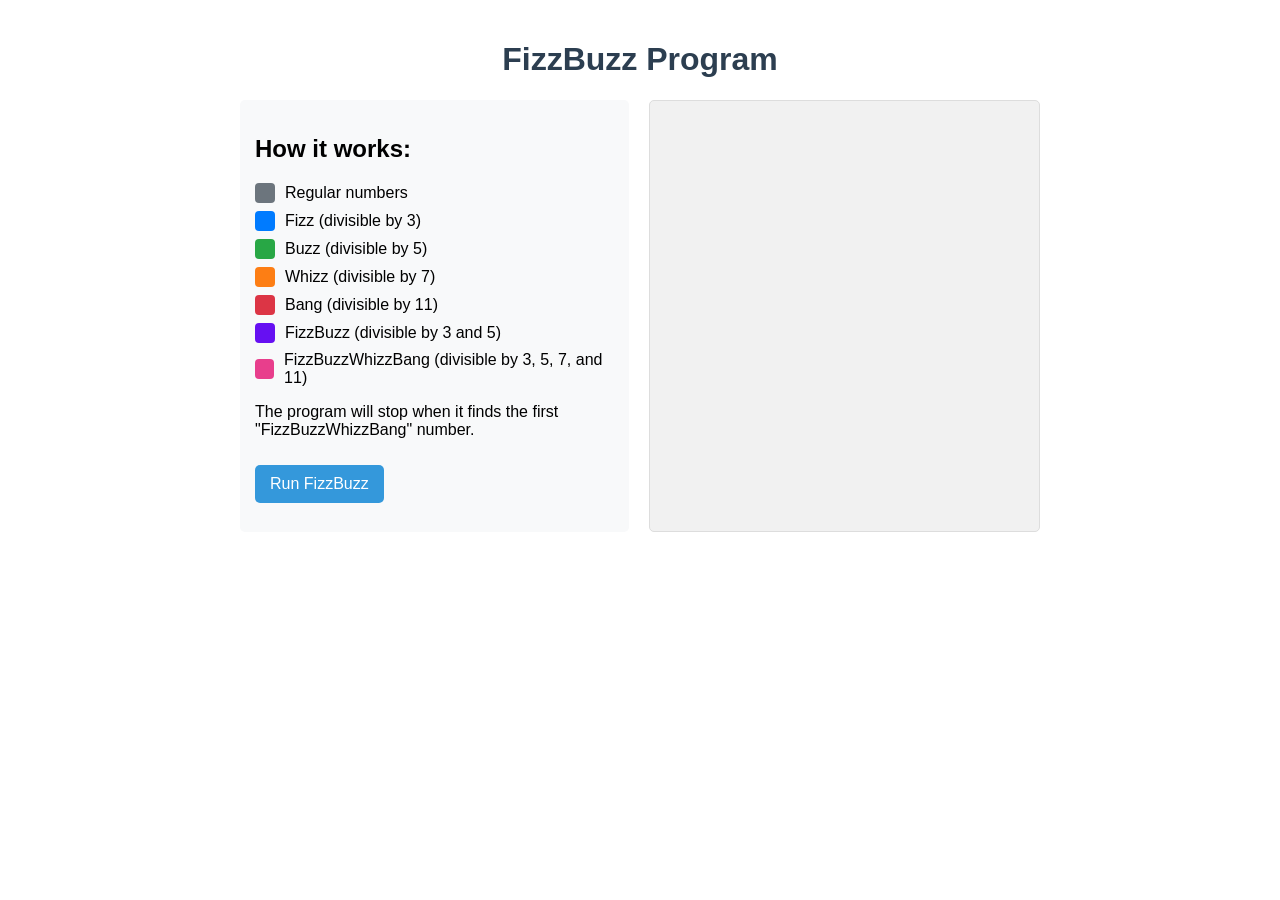
<file: FizzBuzz/index.html>
<!DOCTYPE html>
<html lang="en">
<head>
    <meta charset="UTF-8">
    <meta name="viewport" content="width=device-width, initial-scale=1.0">
    <title>FizzBuzz Program</title>
    <style>
        body {
            font-family: Arial, sans-serif;
            max-width: 800px;
            margin: 0 auto;
            padding: 20px;
        }
        h1 {
            color: #2c3e50;
            text-align: center;
        }
        
        .container {
            display: flex;
            gap: 20px;
            margin-bottom: 20px;
        }
        
        .explanation {
            flex: 1;
            background-color: #f8f9fa;
            padding: 15px;
            border-radius: 5px;
        }
        
        #runButton {
            background-color: #3498db;
            color: white;
            border: none;
            padding: 10px 15px;
            border-radius: 5px;
            cursor: pointer;
            font-size: 16px;
            margin-top: 10px;
        }
        #runButton:hover {
            background-color: #2980b9;
        }
        
        #output {
            flex: 1;
            background-color: #f1f1f1;
            padding: 15px;
            border-radius: 5px;
            height: 400px;
            overflow-y: auto;
            border: 1px solid #ddd;
            display: flex;
            flex-wrap: wrap;
            gap: 5px;
            align-content: flex-start;
        }
        
        .number-btn {
            padding: 5px 10px;
            border-radius: 4px;
            border: none;
            color: white;
            font-weight: bold;
            cursor: pointer;
            margin: 2px;
        }
        
        .regular { background-color: #6c757d; }
        .fizz { background-color: #007bff; }
        .buzz { background-color: #28a745; }
        .whizz { background-color: #fd7e14; }
        .bang { background-color: #dc3545; }
        .fizzbuzz { background-color: #6610f2; }
        .fizzbuzzwhizzbang { 
            background-color: #e83e8c; 
            font-size: 16px;
        }
        
        .legend { margin: 15px 0; }
        .legend-item {
            display: flex;
            align-items: center;
            margin-bottom: 8px;
        }
        .legend-color {
            display: inline-block;
            width: 20px;
            height: 20px;
            border-radius: 4px;
            margin-right: 10px;
        }
    </style>
</head>
<body>
    <h1>FizzBuzz Program</h1>
    
    <div class="container">
        <div class="explanation">
            <h2>How it works:</h2>
            <div class="legend">
                <div class="legend-item">
                    <span class="legend-color regular"></span>
                    <span>Regular numbers</span>
                </div>
                <div class="legend-item">
                    <span class="legend-color fizz"></span>
                    <span>Fizz (divisible by 3)</span>
                </div>
                <div class="legend-item">
                    <span class="legend-color buzz"></span>
                    <span>Buzz (divisible by 5)</span>
                </div>
                <div class="legend-item">
                    <span class="legend-color whizz"></span>
                    <span>Whizz (divisible by 7)</span>
                </div>
                <div class="legend-item">
                    <span class="legend-color bang"></span>
                    <span>Bang (divisible by 11)</span>
                </div>
                <div class="legend-item">
                    <span class="legend-color fizzbuzz"></span>
                    <span>FizzBuzz (divisible by 3 and 5)</span>
                </div>
                <div class="legend-item">
                    <span class="legend-color fizzbuzzwhizzbang"></span>
                    <span>FizzBuzzWhizzBang (divisible by 3, 5, 7, and 11)</span>
                </div>
            </div>
            <p>The program will stop when it finds the first "FizzBuzzWhizzBang" number.</p>
            <button id="runButton">Run FizzBuzz</button>
        </div>
        <div id="output"></div>
    </div>

    <script src="./Fizzbuzz.js">
        </script>
</body>
</html>
</file>
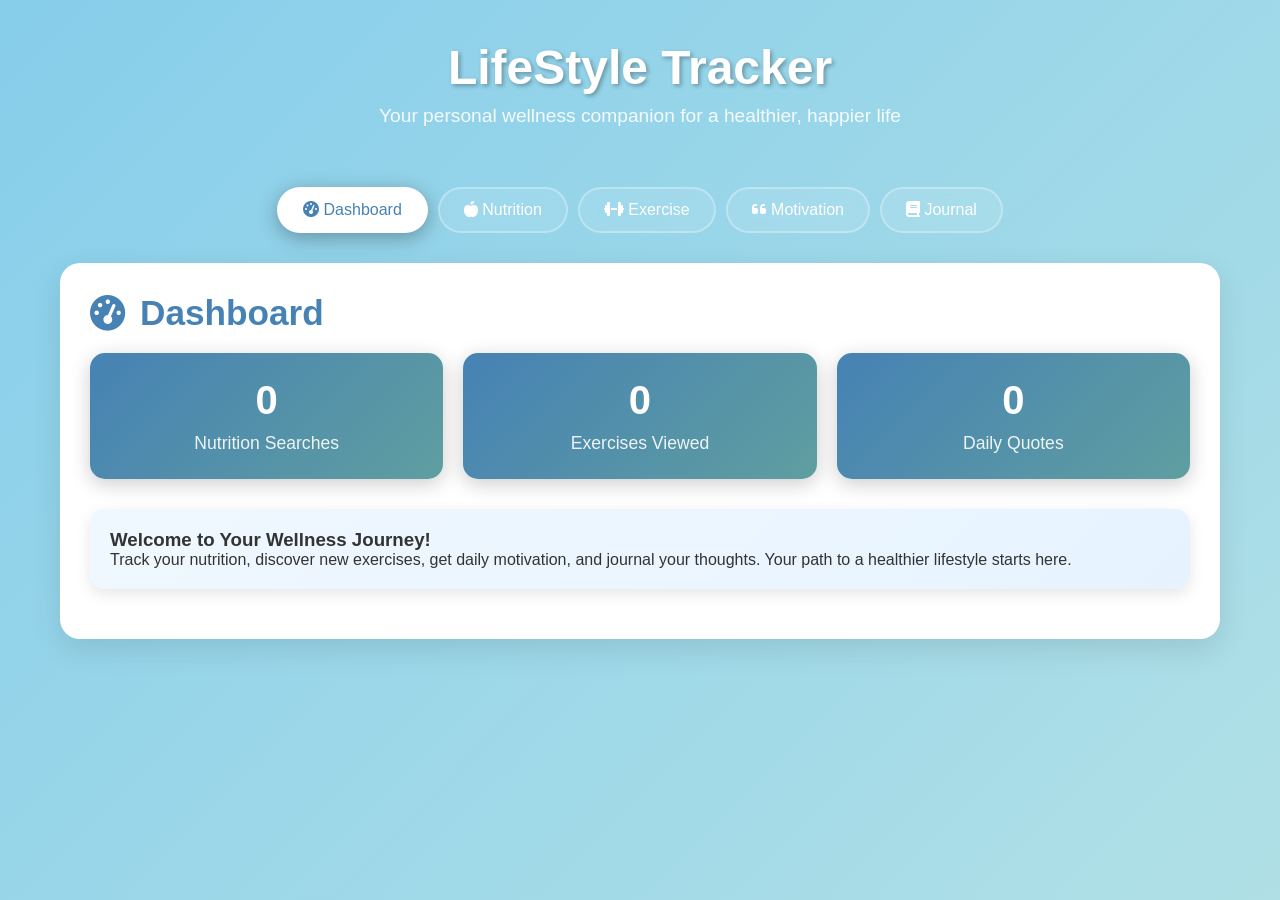
<file: health-graph-app/frontend/index.html>
<!DOCTYPE html>
<html lang="en">
<head>
  <meta charset="UTF-8">
  <meta name="viewport" content="width=device-width, initial-scale=1.0">
  <title>LifeStyle Tracker</title>
  <link rel="stylesheet" href="https://cdnjs.cloudflare.com/ajax/libs/font-awesome/6.4.0/css/all.min.css">
  <link rel="stylesheet" href="style.css">
  <script src="app.js"></script>
  
</head>
<body>
  <div class="container">
    <div class="header">
      <h1>LifeStyle Tracker</h1>
      <p>Your personal wellness companion for a healthier, happier life</p>
    </div>

    <div class="nav-tabs">
      <div class="nav-tab active" onclick="showSection('dashboard')">
        <i class="fas fa-tachometer-alt"></i> Dashboard
      </div>
      <div class="nav-tab" onclick="showSection('nutrition')">
        <i class="fas fa-apple-alt"></i> Nutrition
      </div>
      <div class="nav-tab" onclick="showSection('exercise')">
        <i class="fas fa-dumbbell"></i> Exercise
      </div>
      <div class="nav-tab" onclick="showSection('motivation')">
        <i class="fas fa-quote-left"></i> Motivation
      </div>
      <div class="nav-tab" onclick="showSection('journal')">
        <i class="fas fa-book"></i> Journal
      </div>

    </div>

    <!-- Dashboard Section -->
    <div id="dashboard" class="section active">
      <h2><i class="fas fa-tachometer-alt"></i> Dashboard</h2>
      <div class="dashboard-grid">
        <div class="stat-card">
          <h3 id="totalSearches">0</h3>
          <p>Nutrition Searches</p>
        </div>
        <div class="stat-card">
          <h3 id="totalExercises">0</h3>
          <p>Exercises Viewed</p>
        </div>
        <div class="stat-card">
          <h3 id="totalQuotes">0</h3>
          <p>Daily Quotes</p>
        </div>
      </div>
      <div class="card">
        <h3>Welcome to Your Wellness Journey!</h3>
        <p>Track your nutrition, discover new exercises, get daily motivation, and journal your thoughts. Your path to a healthier lifestyle starts here.</p>
      </div>
    </div>

    <!-- Nutrition Section -->
    <div id="nutrition" class="section">
      <h2><i class="fas fa-apple-alt"></i> Nutrition Facts</h2>
      <div class="search-container">
        <input type="text" id="foodSearch" class="search-input" placeholder="Enter food name (e.g., apple, chicken breast)">
        <button onclick="searchNutrition()" class="btn">
          <i class="fas fa-search"></i> Search Nutrition
        </button>
      </div>
      <div id="nutritionResults"></div>
    </div>

    <!-- Exercise Section -->
    <div id="exercise" class="section">
      <h2><i class="fas fa-dumbbell"></i> Exercise Suggestions</h2>
      <div class="search-container">
        <select id="exerciseCategory" class="search-input">
          <option value="">Select Muscle Group</option>
          <option value="abdominals">Abdominals</option>
          <option value="biceps">Biceps</option>
          <option value="triceps">Triceps</option>
          <option value="chest">Chest</option>
          <option value="back">Back</option>
          <option value="quadriceps">Quadriceps</option>
          <option value="hamstrings">Hamstrings</option>
          <option value="calves">Calves</option>
          <option value="glutes">Glutes</option>
          <option value="shoulders">Shoulders</option>
        </select>
        <button onclick="searchExercises()" class="btn">
          <i class="fas fa-search"></i> Find Exercises
        </button>
      </div>
      <div id="exerciseResults"></div>
    </div>

    <!-- Motivation Section -->
    <div id="motivation" class="section">
      <h2><i class="fas fa-quote-left"></i> Daily Motivation</h2>
      <div class="card">
        <button onclick="getMotivationalQuote()" class="btn">
          <i class="fas fa-refresh"></i> Get New Quote
        </button>
      </div>
      <div id="quoteResults"></div>
    </div>

    <!-- Journal Section -->
    <div id="journal" class="section">
      <h2><i class="fas fa-book"></i> Personal Journal</h2>
      <div class="card">
        <h3>Today's Entry</h3>
        <textarea id="journalEntry" class="notes-area" placeholder="Write your thoughts, goals, achievements, or reflections here..."></textarea>
        <div style="margin-top: 20px; display: flex; gap: 10px; flex-wrap: wrap;">
          <button onclick="saveJournalEntry()" class="btn">
            <i class="fas fa-save"></i> Save Entry
          </button>
          <button onclick="loadJournalEntry()" class="btn">
            <i class="fas fa-folder-open"></i> Load Entry
          </button>
          <button onclick="clearJournalEntry()" class="btn">
            <i class="fas fa-trash"></i> Clear
          </button>
        </div>
      </div>
      <div id="journalFeedback"></div>
    </div>
  </div>


  <script src="config.js"></script>
  <script src="app.js"></script>

</body>
</html>
</file>
<file: health-graph-app/frontend/style.css>
/* Global Styles */
* {
  margin: 0;
  padding: 0;
  box-sizing: border-box;
}

body {
  font-family: 'Segoe UI', Tahoma, Geneva, Verdana, sans-serif;
  background: linear-gradient(135deg, #87CEEB 0%, #B0E0E6 100%);
  min-height: 100vh;
  color: #333;
}

.container {
  max-width: 1200px;
  margin: 0 auto;
  padding: 20px;
}

/* Header Styles */
.header {
  text-align: center;
  margin-bottom: 40px;
  color: white;
  padding: 20px 0;
}

.header h1 {
  font-size: 3em;
  margin-bottom: 10px;
  text-shadow: 2px 2px 4px rgba(0,0,0,0.3);
}

.header p {
  font-size: 1.2em;
  opacity: 0.9;
}

/* Navigation Styles */
.nav-tabs {
  display: flex;
  justify-content: center;
  margin-bottom: 30px;
  flex-wrap: wrap;
  gap: 10px;
}

.nav-tab {
  background: rgba(255,255,255,0.1);
  border: 2px solid rgba(255,255,255,0.3);
  color: white;
  padding: 12px 24px;
  border-radius: 25px;
  cursor: pointer;
  transition: all 0.3s ease;
  backdrop-filter: blur(10px);
  font-weight: 500;
}

.nav-tab:hover {
  background: rgba(255,255,255,0.2);
  transform: translateY(-2px);
  box-shadow: 0 5px 15px rgba(0,0,0,0.2);
}

.nav-tab.active {
  background: white;
  color: #4682B4;
  box-shadow: 0 5px 20px rgba(0,0,0,0.3);
}

/* Section Styles */
.section {
  display: none;
  background: white;
  border-radius: 20px;
  padding: 30px;
  margin-bottom: 20px;
  box-shadow: 0 10px 30px rgba(0,0,0,0.1);
  backdrop-filter: blur(10px);
}

.section.active {
  display: block;
  animation: fadeIn 0.5s ease-in;
}

@keyframes fadeIn {
  from { 
    opacity: 0; 
    transform: translateY(20px); 
  }
  to { 
    opacity: 1; 
    transform: translateY(0); 
  }
}

.section h2 {
  color: #4682B4;
  margin-bottom: 20px;
  font-size: 2.2em;
  display: flex;
  align-items: center;
  gap: 15px;
}

/* Card Styles */
.card {
  background: linear-gradient(135deg, #F0F8FF 0%, #E6F3FF 100%);
  border-radius: 15px;
  padding: 20px;
  margin-bottom: 20px;
  box-shadow: 0 5px 15px rgba(0,0,0,0.1);
  transition: transform 0.3s ease;
}

.card:hover {
  transform: translateY(-5px);
  box-shadow: 0 10px 25px rgba(0,0,0,0.15);
}

/* Search Container */
.search-container {
  display: flex;
  gap: 10px;
  margin-bottom: 20px;
  flex-wrap: wrap;
}

.search-input {
  flex: 1;
  padding: 12px 20px;
  border: 2px solid #ddd;
  border-radius: 25px;
  font-size: 16px;
  min-width: 200px;
}

.search-input:focus {
  outline: none;
  border-color: #4682B4;
  box-shadow: 0 0 10px rgba(70, 130, 180, 0.3);
}

/* Button Styles */
.btn {
  background: linear-gradient(135deg, #4682B4 0%, #5F9EA0 100%);
  color: white;
  border: none;
  padding: 12px 25px;
  border-radius: 25px;
  cursor: pointer;
  font-size: 16px;
  font-weight: 500;
  transition: all 0.3s ease;
}

.btn:hover {
  transform: translateY(-2px);
  box-shadow: 0 5px 15px rgba(0,0,0,0.2);
}

.btn:active {
  transform: translateY(0);
}

/* Dashboard Styles */
.dashboard-grid {
  display: grid;
  grid-template-columns: repeat(auto-fit, minmax(300px, 1fr));
  gap: 20px;
  margin-bottom: 30px;
}

.stat-card {
  background: linear-gradient(135deg, #4682B4 0%, #5F9EA0 100%);
  color: white;
  padding: 25px;
  border-radius: 15px;
  text-align: center;
  box-shadow: 0 5px 20px rgba(0,0,0,0.2);
}

.stat-card h3 {
  font-size: 2.5em;
  margin-bottom: 10px;
}

.stat-card p {
  font-size: 1.1em;
  opacity: 0.9;
}

/* Quote Styles */
.quote-card {
  background: linear-gradient(135deg, #E0F6FF 0%, #B3E5FC 100%);
  border-radius: 15px;
  padding: 25px;
  text-align: center;
  margin-top: 20px;
  box-shadow: 0 5px 15px rgba(0,0,0,0.1);
}

.quote-text {
  font-size: 1.3em;
  font-style: italic;
  margin-bottom: 15px;
  color: #444;
}

.quote-author {
  font-weight: bold;
  color: #666;
}

/* Exercise Styles */
.exercise-grid {
  display: grid;
  grid-template-columns: repeat(auto-fill, minmax(280px, 1fr));
  gap: 20px;
}

.exercise-card {
  background: white;
  border-radius: 15px;
  padding: 20px;
  box-shadow: 0 5px 15px rgba(0,0,0,0.1);
  border-left: 5px solid #4682B4;
}

.exercise-card h4 {
  color: #4682B4;
  margin-bottom: 10px;
  font-size: 1.3em;
}

.exercise-card p {
  color: #666;
  line-height: 1.6;
}

.exercise-card .equipment {
  font-weight: bold;
  color: #4682B4;
  margin-top: 10px;
}

/* Nutrition Styles */
.nutrition-info {
  display: grid;
  grid-template-columns: repeat(auto-fit, minmax(120px, 1fr));
  gap: 15px;
  margin-top: 20px;
}

.nutrition-item {
  text-align: center;
  padding: 15px;
  background: rgba(70, 130, 180, 0.1);
  border-radius: 10px;
}

.nutrition-item strong {
  display: block;
  font-size: 1.5em;
  color: #4682B4;
  margin-bottom: 5px;
}

.nutrition-item span {
  color: #666;
  font-size: 0.9em;
}

/* Journal Styles */
.notes-area {
  width: 100%;
  min-height: 200px;
  padding: 20px;
  border: 2px solid #ddd;
  border-radius: 15px;
  font-size: 16px;
  font-family: inherit;
  resize: vertical;
}

.notes-area:focus {
  outline: none;
  border-color: #4682B4;
  box-shadow: 0 0 10px rgba(70, 130, 180, 0.3);
}

/* Graph Styles */
#cyGraph {
  width: 100%;
  height: 500px;
  background: white;
  border: 2px solid #ccc;
  border-radius: 15px;
  box-shadow: 0 5px 15px rgba(0,0,0,0.1);
  margin-bottom: 20px;
}

.dijkstra-form {
  display: flex;
  flex-wrap: wrap;
  gap: 10px;
  margin-bottom: 20px;
}

.dijkstra-form input, .dijkstra-form button {
  padding: 12px 15px;
  font-size: 16px;
  border-radius: 10px;
  border: 2px solid #ccc;
}

.dijkstra-form input:focus {
  border-color: #4682B4;
  outline: none;
  box-shadow: 0 0 8px rgba(70,130,180,0.3);
}

.dijkstra-form button {
  background: linear-gradient(135deg, #4682B4 0%, #5F9EA0 100%);
  color: white;
  border: none;
  cursor: pointer;
  font-weight: 500;
  transition: 0.3s;
}

.path-output {
  background: #f0f8ff;
  border-left: 4px solid #4682B4;
  padding: 15px;
  margin-top: 10px;
  border-radius: 10px;
  font-size: 1em;
  color: #333;
  box-shadow: 0 3px 10px rgba(0,0,0,0.05);
}

/* Status Messages */
.loading {
  text-align: center;
  padding: 20px;
  color: #666;
  font-style: italic;
}

.error {
  background: #ffebee;
  color: #c62828;
  padding: 15px;
  border-radius: 10px;
  margin: 10px 0;
  border-left: 4px solid #c62828;
}

.success {
  background: #e8f5e8;
  color: #2e7d32;
  padding: 15px;
  border-radius: 10px;
  margin: 10px 0;
  border-left: 4px solid #2e7d32;
}

/* Responsive Design */
@media (max-width: 768px) {
  .container {
    padding: 10px;
  }

  .header h1 {
    font-size: 2em;
  }

  .nav-tabs {
    flex-direction: column;
    align-items: center;
  }

  .nav-tab {
    width: 100%;
    max-width: 300px;
    text-align: center;
  }

  .section {
    padding: 20px;
  }

  .search-container {
    flex-direction: column;
  }

  .search-input {
    min-width: auto;
  }

  .dashboard-grid {
    grid-template-columns: 1fr;
  }
}

@media (max-width: 480px) {
  .header h1 {
    font-size: 1.8em;
  }

  .section h2 {
    font-size: 1.8em;
  }

  .exercise-grid {
    grid-template-columns: 1fr;
  }

  .nutrition-info {
    grid-template-columns: repeat(2, 1fr);
  }
}
</file>
